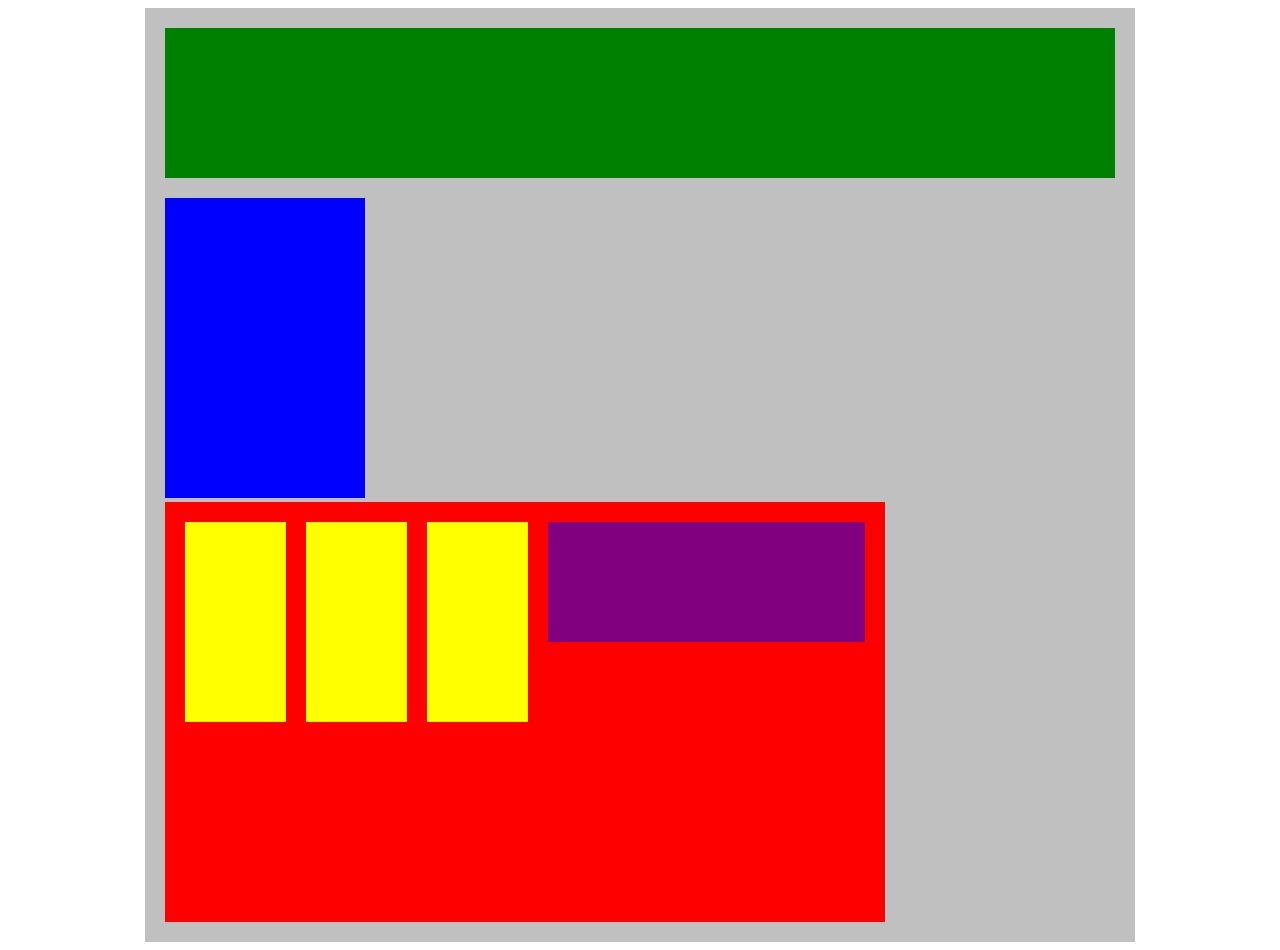
<file: week2.1/day1/cour/index.html>
<!DOCTYPE html>
<html lang="en">
<head>
    <title>Position Practice</title>
    <link rel="stylesheet" type="text/css" href="style.css">
</head>
<body>
    <div class="container">
        <div class="top-nav"></div>
        <div class="side-nav"></div>
        <div class="main">
            <div class="sub-content"></div>
            <div class="sub-content"></div>
            <div class="sub-content"></div>
            <div id="advertisement"></div>
        </div>
    </div>
</body>
</html>
</file>
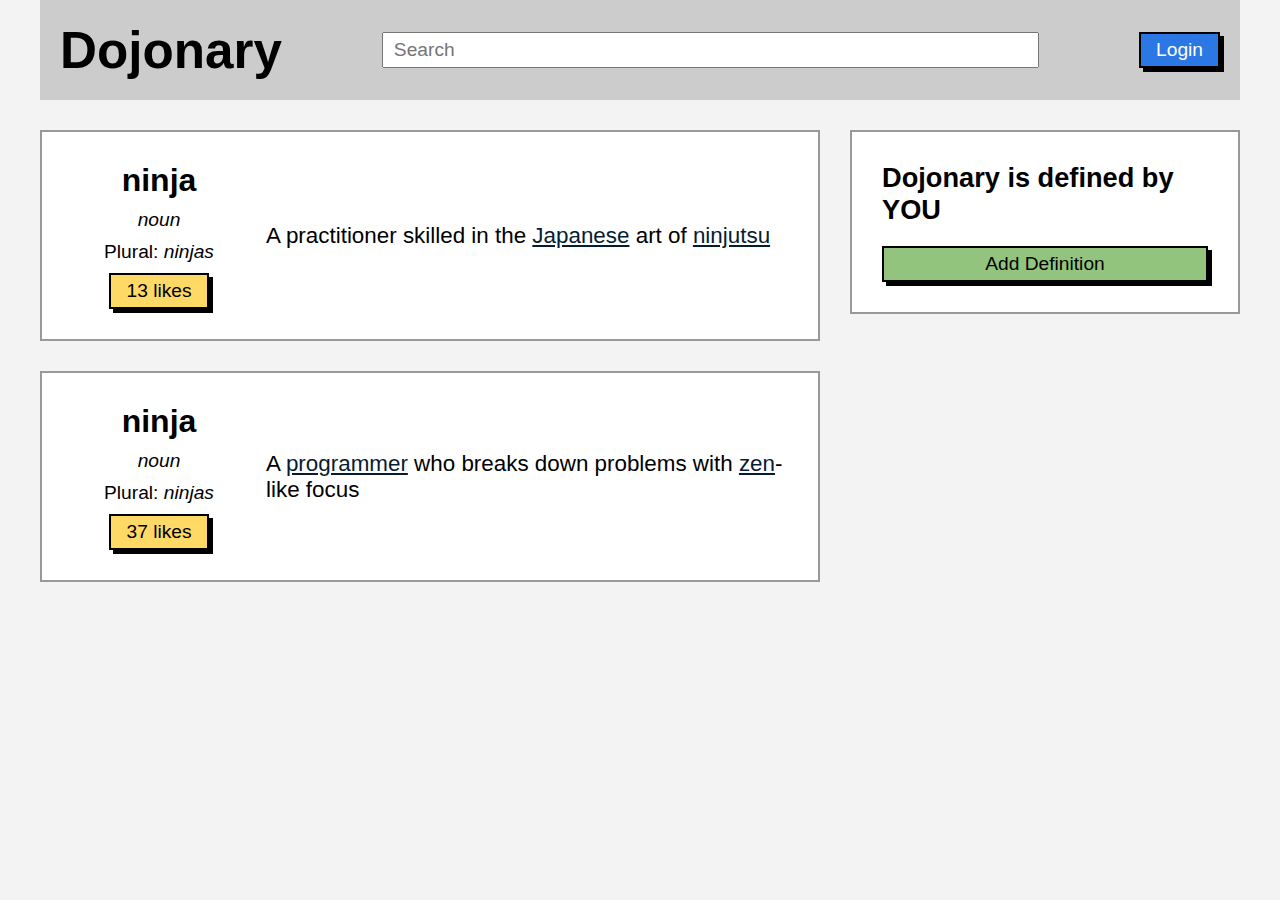
<file: week3/cour/button clicker/index.html>
<!DOCTYPE html>
<html lang="en">
<head>
    <meta charset="UTF-8">
    <meta http-equiv="X-UA-Compatible" content="IE=edge">
    <meta name="viewport" content="width=device-width, initial-scale=1.0">
    <title>Dojonary</title>
    <link rel="stylesheet" href="style.css">
</head>
<body>
    <div class="container">
        <div class="top">
            <h1 class="title">Dojonary</h1>
            <input type="text" name="search" placeholder="Search" class="search">
            <button class="btn login" onclick="login(this)">Login</button>
        </div>
        <div class="row">
            <div class="flex-2">
                <div class="box definition">
                    <div class="left">
                        <h1>ninja</h1>
                        <p><em>noun</em></p>
                        <p>Plural: <em>ninjas</em></p>
                        <button class="btn like" onclick="message()">13 likes</button>
                    </div>
                    <p class="definition-text">A practitioner skilled in the <a href="#">Japanese</a> art of <a href="#">ninjutsu</a></p>
                </div>
                <div class="box definition">
                    <div class="left">
                        <h1>ninja</h1>
                        <p><em>noun</em></p>
                        <p>Plural: <em>ninjas</em></p>
                        <button class="btn like" onclick="message()">37 likes</button>
                    </div>
                    <p class="definition-text">A <a href="#">programmer</a> who breaks down problems with <a href="#">zen</a>-like focus</p>
                </div>
            </div>
            <div class="flex-1">
                <div class="box">
                    <h2>Dojonary is defined by YOU</h2>
                    <button class="btn add" onclick="hide(this)">Add Definition</button>
                </div>
            </div>
        </div>
    </div>
    <script src="script.js"></script>
</body>
</html>
</file>
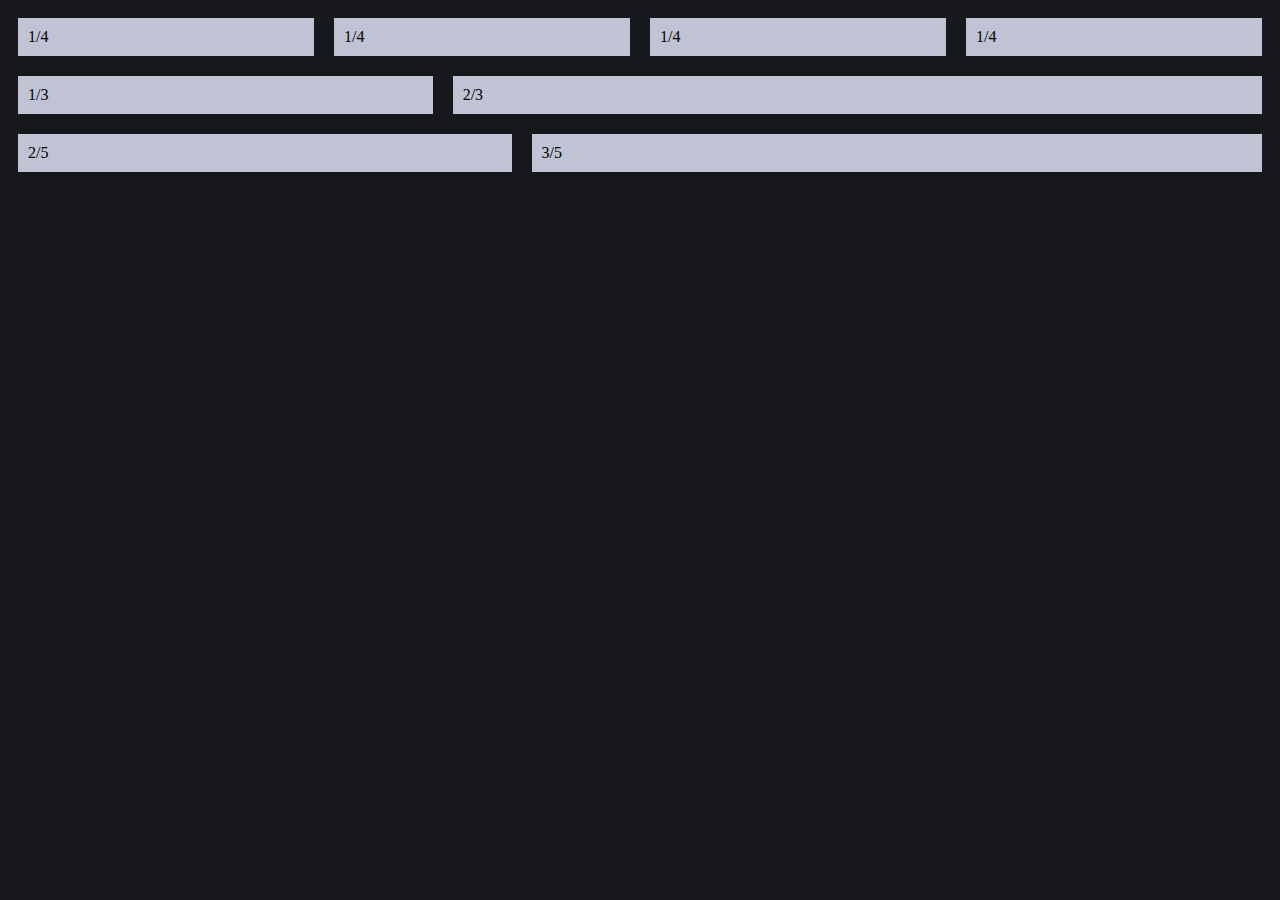
<file: week2.1/day3/practice/FLEX-ible Columns/index.html>
<!DOCTYPE html>
<html lang="en">
<head>
    <meta charset="UTF-8">
    <meta http-equiv="X-UA-Compatible" content="IE=edge">
    <meta name="viewport" content="width=device-width, initial-scale=1.0">
    <title>flex-ibile columns</title>
    <link rel="stylesheet" href="style.css">
</head>
<body>
    <div class="row">
        <div class="col">1/4</div>
        <div class="col">1/4</div>
        <div class="col">1/4</div>
        <div class="col">1/4</div>
    </div>
    <div class="row">
        <div class="col">1/3</div> 
        <div class="col-2">2/3</div>
    </div>
    <div class="row">
        <div class="col-2">2/5</div>
        <div class="col-3">3/5</div>
    </div>    
</body>
</html>
</file>
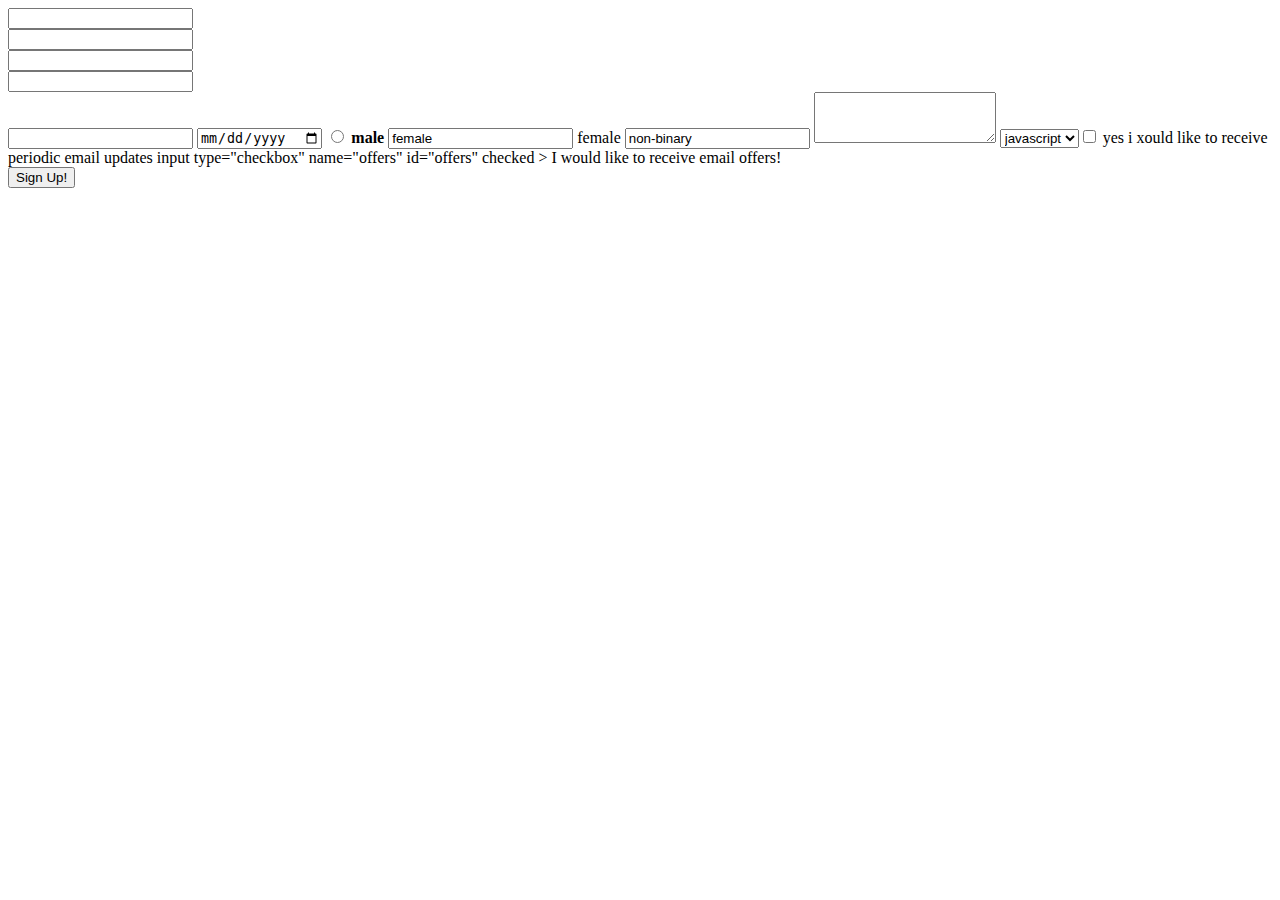
<file: week1/day2/index2.html>
<html lang="en">
<head>
    <meta charset="UTF-8">
    <meta name="viewport" content="width=device-width, initial-scale=1.0">
    <title>Document</title>
</head>
 <body>
    <div>
      <input type="text" name="first_name">
     <br>
      <input type="text" name="last_name">
     <br>
     <input type="text" name="email">
     <br>
     
     <input type="password" name="password">
    <br>
     <input type="password" name=" confirm_password">
     <input type="date" name="dob">
     <input type="radio" name="font" value=";male" id="male">
     <label for="male"><strong>male</strong></label>
     <input type="label for" name="font" value="female" id="female">
     <label for="female">female</label>
      <input type="non-binary" value="non-binary" id="non-binary">
    <textarea name="a short description about myself" cols="20" rows="3"></textarea>
    <select name="snack">
        <option value="javascript">javascript</option>
        <input type="checkbox" name="accept" id="accept">
<label for="accept">yes i xould like to receive periodic email updates</label>
input type="checkbox" name="offers" 
        id="offers" checked >
        <label for="offers">I would like 
        to receive email offers!</label>
    </div>
    <input type="submit" value="Sign Up!" >
 </body>
</html>
</file>
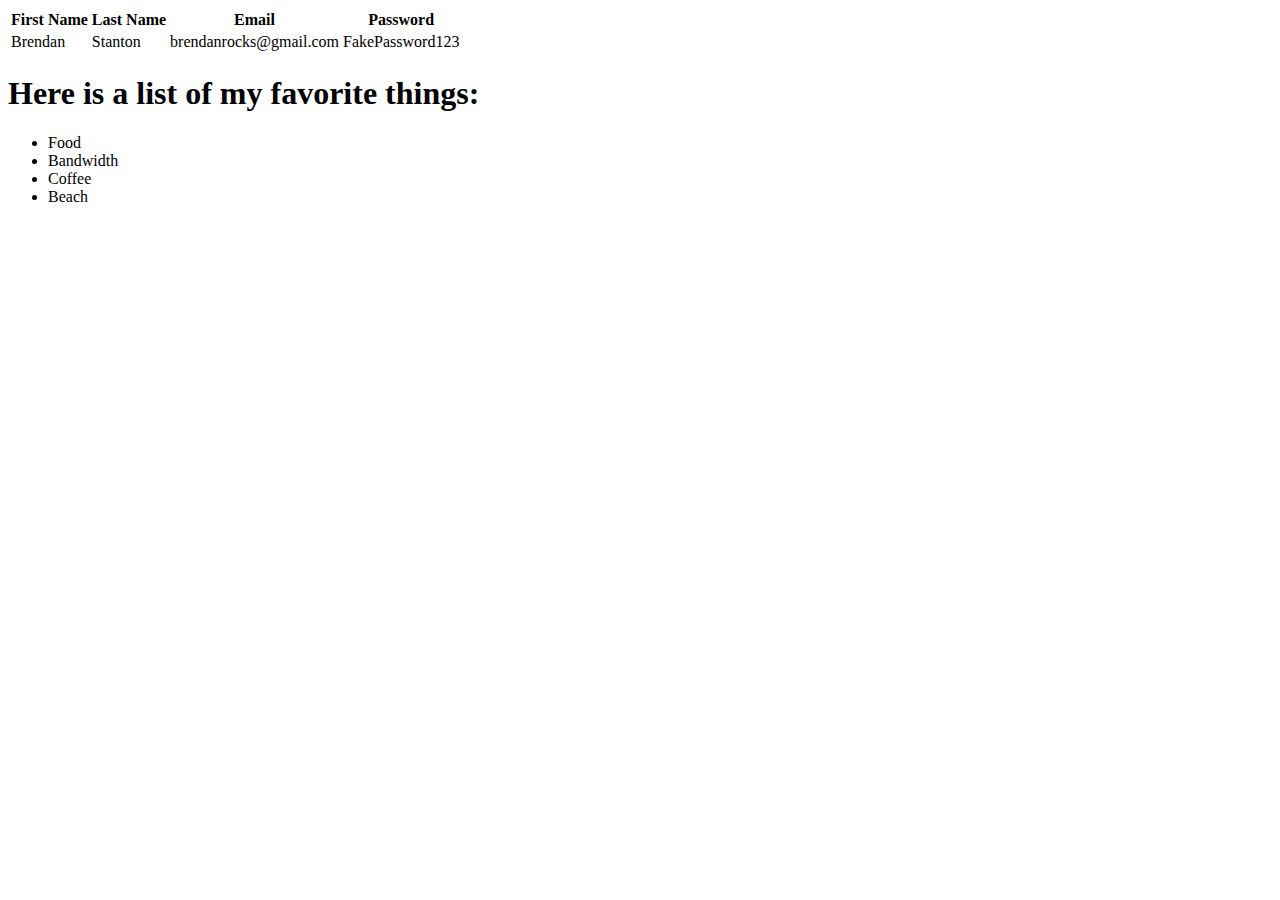
<file: week1/day3/index4.html>
<html lang="en">
<head>
    <meta charset="UTF-8">
    <meta name="viewport" content="width=device-width, initial-scale=1.0">
    <title>Document</title>

 <head>
      <title>  Basic II </title>
 </head>
    <body>
        <table> 
            <thead><tr><th>First Name</th><th>Last Name</th><th>Email</th><th>Password</th></tr> </thead>
            <tbody>
                <tr>
                    <td>Brendan</td>
                    <td> Stanton </td>
                <td>brendanrocks@gmail.com</td>
                    <td> FakePassword123 </td></tr>
            </tbody>
    </table>
    <h1>Here is a list of my favorite things:</h1>
        <ul><li>Food</li>
    <li>Bandwidth</li>
        <li>Coffee</li>
        <li>Beach</li>
    </ul>
    </body>
</html>
</file>
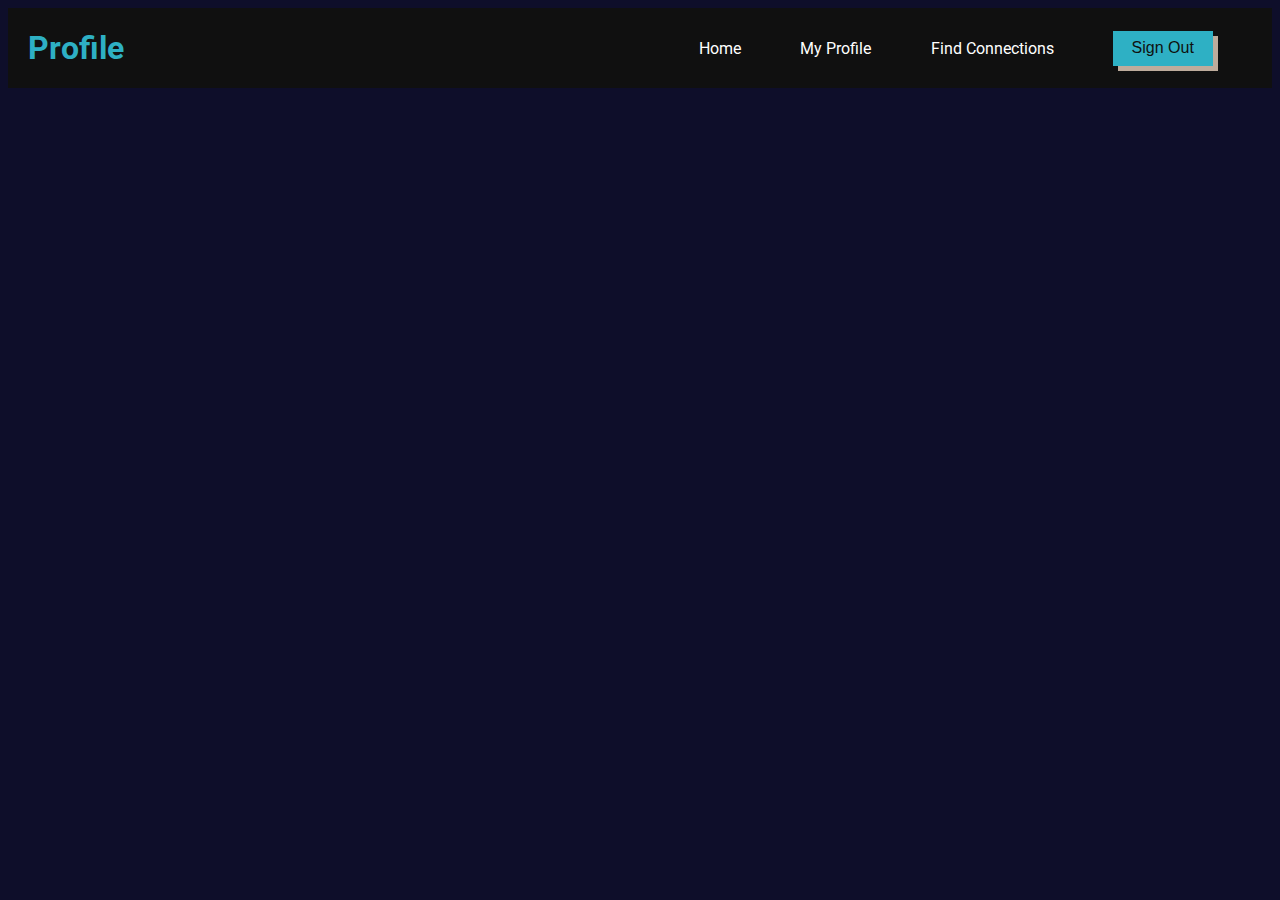
<file: week2.1/day 2/practis/flex navbar.html>
<!DOCTYPE html>
<html lang="en">
<head>
    <meta charset="UTF-8">
    <meta http-equiv="X-UA-Compatible" content="IE=edge">
    <meta name="viewport" content="width=device-width, initial-scale=1.0">
    <title>Document</title>
    <link rel="stylesheet" href="style.css">
    <link rel="preconnect" href="https://fonts.gstatic.com">
    <link href="https://fonts.googleapis.com/css2?family=Roboto&display=swap" rel="stylesheet"> 
</head>
<body>
    
 <div class="nav">
      <h1 class="nav-title">Profile</h1>
      <ul class="nav-links">
          <li><a href="#">Home</a></li>
          <li><a href="#" class="active">My Profile</a></li>
          <li><a href="#">Find Connections</a></li>
            <li><button class="btn">Sign Out</button></li>
        </ul>
    </div>    
</body>
</html>
</file>
<file: week2.1/day1/cour/style.css>
.container{
    width: 950px;
    background-color: silver;
    margin: 0px auto;
    padding: 20px;
}
.top-nav {
    height: 150px;
    background-color: green;
    margin-bottom: 20px;
}
.side-nav {
    height: 300px;
    width: 200px;
    background-color: blue;
    display: inline-block;
    margin-right: 20px;

}
.main {
    height: 400px;
    width: 700px;
    background-color: red;
  display: flex;
    padding: 10px;
}
.sub-content {
    height: 200px;
    width: 210px;
    background-color: yellow;display: flex;
    margin: 10px;
}
#advertisement {
    height: 120px;
    width: 660px;
    background-color: purple;
    margin: 10px;
}
</file>
<file: week3/cour/button clicker/style.css>
* {
    margin: 0;
    padding: 0;
}

body {
    font-family: 'Roboto', sans-serif;
    background-color: #f3f3f3;
}

a { 
    color: #051d32; 
}

.container {
    width: 1200px;
    margin: 0 auto;
}

.top {
    background-color: #ccc;
    height: 60px;
    padding: 20px;
    display: flex;
    justify-content: space-between;
    align-items: center;
}

.title {
    font-size: 3.2rem;
}

.search {
    flex: 1;
    font-size: 1.2rem;
    padding: 5px 10px;
    margin: 0 100px;
}

.btn {
    font-size: 1.2rem;
    padding: 5px 15px;
    border: 2px solid #000;
    box-shadow: 4px 4px #000;
    cursor: pointer;
}

.login {
    background-color: #2b78e4;
    color: #fff;
}

.row { 
    display: flex; 
}

.flex-2 { 
    flex: 2; 
}

.flex-1 { 
    flex: 1; 
    margin-left: 30px;
}

.box {
    background-color: #fff;
    margin-top: 30px;
    padding: 30px;
    border: 2px solid #999;
}

.definition {
    display: flex;
    align-items: center;
    justify-content: space-between;
}

.left {
    flex: 1;
    text-align: center;
}

.left p {
    margin: 10px 0;
    font-size: 1.2rem;
}

.like {
    background-color: #ffd966;
}

.definition-text {
    flex: 3;
    margin-left: 20px;
    font-size: 1.4rem;
}

.box h2 {
    font-size: 1.7rem;
}

.add {
    background-color: #93c47d;
    width: 100%;
    margin-top: 20px;
}
</file>
<file: week2.1/day3/practice/FLEX-ible Columns/style.css>
.row {
    display: flex;
}

.col, .col-2, .col-3 {
    margin: 10px;
    padding: 10px;
    background-color: rgb(192, 195, 211);
    flex: 1;
}

.col-2 {
    flex: 2;
}

.col-3 {
    flex: 3;
}
body{background-color: rgb(23, 24, 27);}
</file>
<file: week2.1/day 2/practis/style.css>
head{background-color: #f1e3ed42;} 
body {
    font-family: 'Roboto', sans-serif;
    background-color: #0e0e2a;
}

.nav {
    background-color: rgb(16, 16, 16);
    color: #ffffff42;
    height: 80px;
    width: 2000 px; 
    display: flex;
    align-items: center;
    justify-content: space-between;
}

.nav-links {
    width: 50%;
    display: flex;
    align-items: center;
    list-style-type: none;
    justify-content:space-evenly
}

.nav a {
    color: #ffffff;
    text-decoration: none;
}

.nav-title {
    margin-left: 20px;
}

.btn {
    height: 35px;
    width: 100px;
    background-color: #2eb0c4;
    color: #0f100f;
    border: none;
    font-size: 16px;
    box-shadow: 5px 5px #beac9c;
    
}
h1{color: #2eb0c4}
</file>
